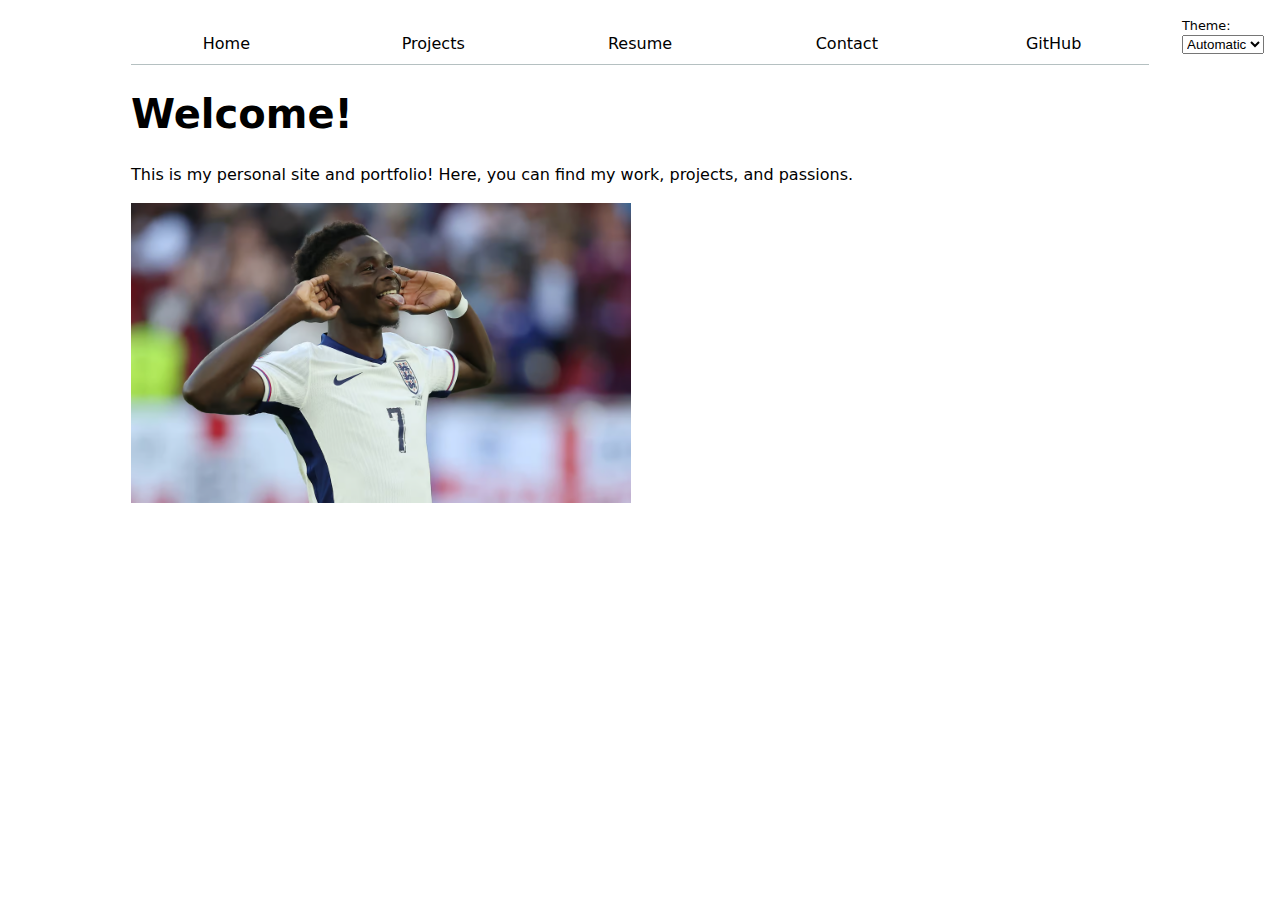
<file: index.html>
<!DOCTYPE html>
<html lang="en">
<head>
    <meta charset="UTF-8">
    <meta name="viewport" content="width=device-width, initial-scale=1.0">
    <title>Lucas Sherles: Personal Site and Portfolio</title>
    <link rel="stylesheet" href="style.css">
    <script type="module" src="global.js"></script>
</head>

<body>
    <h1>
        Welcome!
    </h1>
<p>
    This is my personal site and portfolio! Here, you can find my work, projects, and passions. 
</p>
<img src="images/saka.avif" alt="Bukayo Saka, English right-winger for Arsenal and widely considered one of the best in world" width: "300px" height="300px">
</body>
</html>
</file>
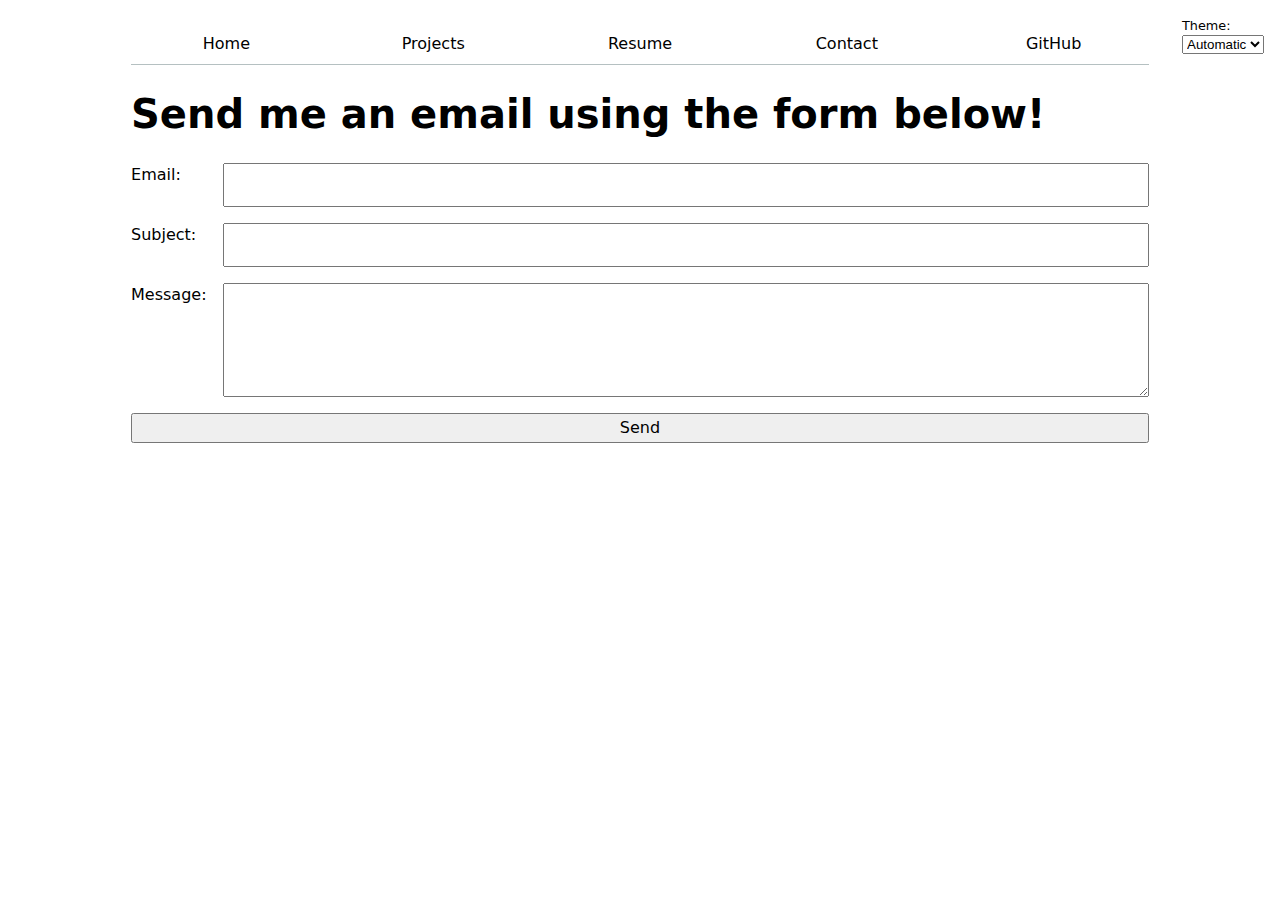
<file: contact/index.html>
<!DOCTYPE html>
<html lang="en">
<head>
    <meta charset="UTF-8">
    <meta name="viewport" content="width=device-width, initial-scale=1.0">
    <title>Contact Information</title>
    <link rel="stylesheet" href="../style.css">
    <script type="module" src="../global.js"></script>
</head>
<body>
    <h1>
        Send me an email using the form below!
    </h1>
    <form action="mailto:lucasherles@gmail.com" method="POST" enctype="text/plain">
        <label>
            Email:<input name="email" type="email" required>
        </label>
        <label>
            Subject:<input name="subject" required>
        </label>        
        <label>
            Message:<textarea name="body" rows="4" required></textarea>
        </label>

        <button>Send</button></form>
</body>
</html>
</file>
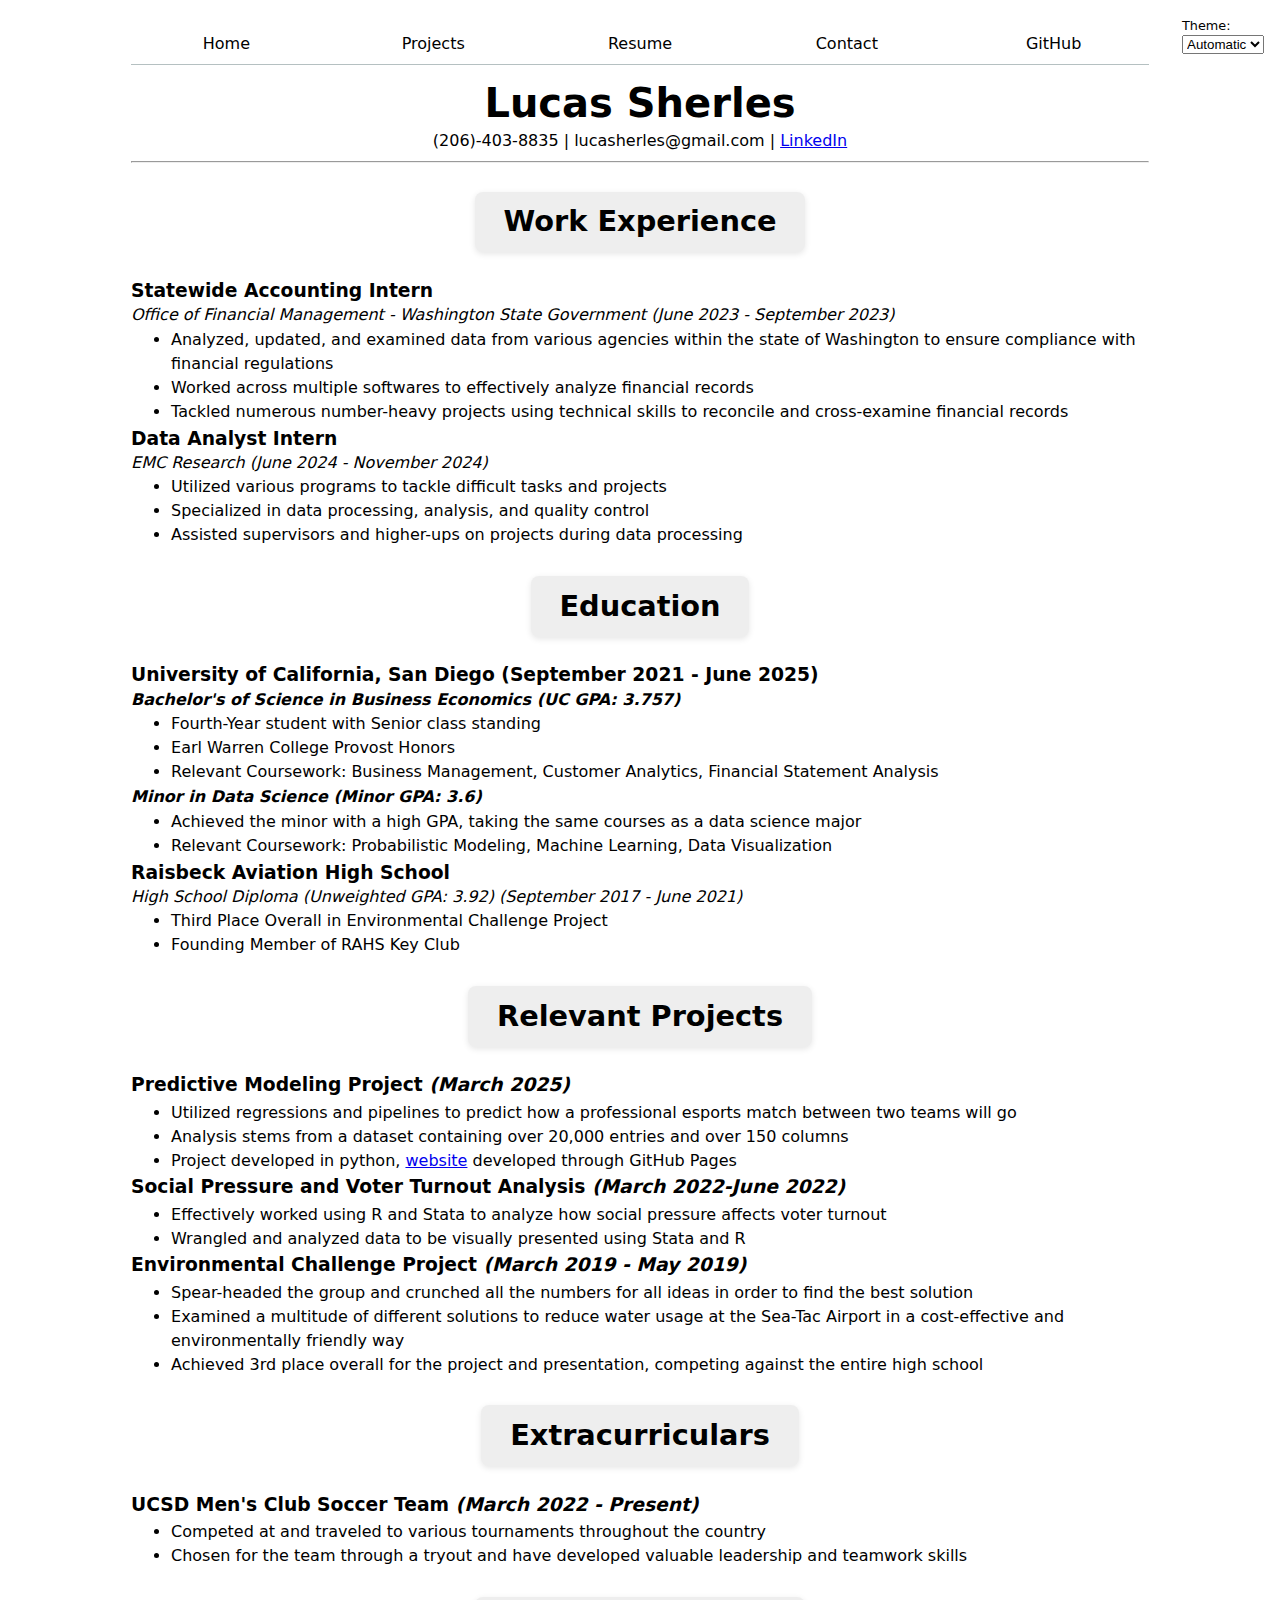
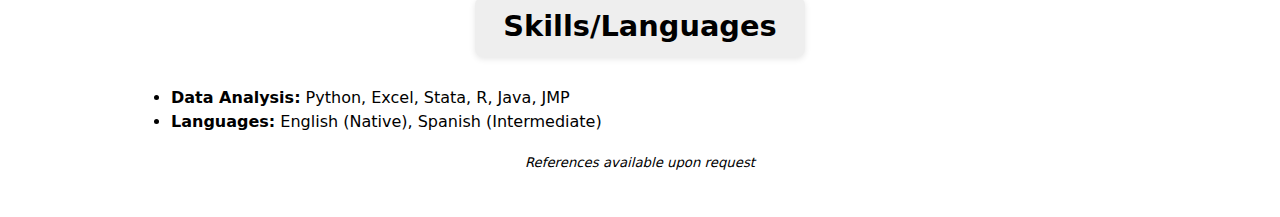
<file: resume/index.html>
<!DOCTYPE html>
<html lang="en">
<head>
    <meta charset="UTF-8">
    <meta name="viewport" content="width=device-width, initial-scale=1.0">
    <title>My Resume</title>
    <link rel="stylesheet" href="../style.css">
    <script type="module" src="../global.js"></script>
</head>

<style>

h1 {
  text-align: center;
  margin:0.1em;
  padding:0;
}

h2 {
  display: flex;
  justify-content: center;
  align-items: center;
  text-align: center;
  margin: 1em auto;
  padding: 0.5em 1em;
  background-color: var(--h2-bg);
  color: var(--h2-text);
  border-radius: 8px;
  font-size: 1.8em;
  width: fit-content;
  box-shadow: var(--h2-shadow, 0 2px 6px rgba(0, 0, 0, 0.1));
}



h3 {
  text-align: left;
  margin: 0.25em 0;

}
h4 {
  text-align: left;
  margin:0.25em 0;
  font-weight: normal;
  font-style: italic;
}
h5 {
  text-align: center;
  margin:1;
  font-weight: normal;
}
p {
  text-align: center;
  margin:0.25em;
}
ul {
    margin:0;
}

</style>

<body>
   
    <h1>Lucas Sherles</h1>
    <section>
        <p>(206)-403-8835 | lucasherles@gmail.com | <a href='www.linkedin.com/in/lucas-sherles-2b2a1925b'>LinkedIn</a></p>
    </section>
    <hr>
    
    <section>
        <h2>Work Experience</h2>
        <h3>Statewide Accounting Intern</h3>
        <h4><i>Office of Financial Management - Washington State Government	(June 2023 - September 2023)</i></h4>
        <ul>
            <li>Analyzed, updated, and examined data from various agencies within the state of Washington to ensure compliance with financial regulations</li>
            <li>Worked across multiple softwares to effectively analyze financial records</li>
            <li>Tackled numerous number-heavy projects using technical skills to reconcile and cross-examine financial records</li>
        </ul>
        <h3>Data Analyst Intern</h3>
        <h4><i>EMC Research 	(June 2024 - November 2024)</i></h4>
        <ul>
            <li>Utilized various programs to tackle difficult tasks and projects</li>
            <li>Specialized in data processing, analysis, and quality control</li>
            <li>Assisted supervisors and higher-ups on projects during data processing</li>
        </ul>
    </section>

    <section>
        <h2>Education</h2>
        <h3>University of California, San Diego 	(September 2021 - June 2025)</h3>
        <h4><b>Bachelor's of Science in Business Economics (UC GPA: 3.757)</b></h4>
        <ul>
            <li>Fourth-Year student with Senior class standing</li>
            <li>Earl Warren College Provost Honors</li>
            <li>Relevant Coursework: Business Management, Customer Analytics, Financial Statement Analysis</li>
        </ul>
        <h4><b>Minor in Data Science (Minor GPA: 3.6)</b></h4>
        <ul>
            <li>Achieved the minor with a high GPA, taking the same courses as a data science major</li>
            <li>Relevant Coursework: Probabilistic Modeling, Machine Learning, Data Visualization</li>
        </ul>
        <h3>Raisbeck Aviation High School</h3>
        <h4><i>High School Diploma (Unweighted GPA: 3.92) (September 2017 - June 2021)</i></h4>
        <ul>
            <li>Third Place Overall in Environmental Challenge Project</li>
            <li>Founding Member of RAHS Key Club</li>
        </ul>
    </section>

    <section>
        <h2>Relevant Projects</h2>
        <h3>Predictive Modeling Project <i>(March 2025)</i></h3>
        <ul>
            <li>Utilized regressions and pipelines to predict how a professional esports match between two teams will go</li>
            <li>Analysis stems from a dataset containing over 20,000 entries and over 150 columns</li>
            <li>Project developed in python, <a href="https://lsherles.github.io/An-LoL-Analysis/">website</a> developed through GitHub Pages</li>
        </ul>
        
        <h3>Social Pressure and Voter Turnout Analysis <i>(March 2022-June 2022)</i></h3>
        <ul>
            <li>Effectively worked using R and Stata to analyze how social pressure affects voter turnout</li>
            <li>Wrangled and analyzed data to be visually presented using Stata and R</li>
        </ul>
        <h3>Environmental Challenge Project <i>(March 2019 - May 2019)</i></h3>
        <ul>
            <li>Spear-headed the group and crunched all the numbers for all ideas in order to find the best solution</li>
            <li>Examined a multitude of different solutions to reduce water usage at the Sea-Tac Airport in a cost-effective and environmentally friendly way</li>
            <li>Achieved 3rd place overall for the project and presentation, competing against the entire high school</li>
        </ul>
    </section>

    <section>
        <h2>Extracurriculars</h2>
        <h3>UCSD Men's Club Soccer Team <i>(March 2022 - Present)</i></h3>
        <ul>
            <li>Competed at and traveled to various tournaments throughout the country</li>
            <li>Chosen for the team through a tryout and have developed valuable leadership and teamwork skills</li>
        </ul>
    </section>

    <section>
        <h2>Skills/Languages</h2>
        <ul>
            <li><b>Data Analysis:</b> Python, Excel, Stata, R, Java, JMP
            <br>
            <li><b>Languages:</b> English (Native), Spanish (Intermediate)
        <ul>
    </section>
    <h5><i>References available upon request</i></h5>
</body>
</html>
</file>
<file: style.css>
body {
    font: 100%/1.5 system-ui;
    max-width: 100ch;
    padding: 1em;
    margin-inline: auto;

  }
nav {
    display: flex;
    gap: 1em;
    margin-bottom: 1em;
    border-bottom-width: 1px;
    border-bottom-style: solid;
    border-bottom-color: oklch(80% 3% 200);
  }
  
  nav a {
    flex: 1;
    text-align: center;
    padding: 0.5em;
    text-decoration: none;
    color: inherit;
    border-radius: 4px;
    --border-color: oklch(50% 10% 200 / 40%);
    border-bottom-color: var(--border-color);
    

  }
  
  nav a.current {
    border-bottom-color: oklch(80% 3% 200);
    border-bottom-style: solid;
    border-bottom-width: 0.4em;
    padding-bottom: 0.1em;
    font-weight: bold;
  }

  nav a:hover{
    background-color: color-mix(in oklch, var(--color-accent), canvas 50%);
    border-bottom: 0.4em solid var(--color-accent);
  }
:root{
  --color-accent: oklch(95% 0.04 250);
  accent-color: var(--color-accent);
  color-scheme: light dark;
  background-color: canvas;
  color: canvastext;
  --h2-bg: oklch(95% 0 250);
  --h2-text: black;
}
 
@media (prefers-color-scheme: dark) {
  :root {
    --h2-bg: oklch(35% 0.05 250);
    --h2-text: white;
    --h2-shadow: 0 2px 6px rgba(0, 0, 0, 0.6);
  }
}

  
form {
  display: grid;
  grid-template-columns: auto 1fr;
  gap: 1em;
}


label {
  display: grid;
  grid-template-columns: subgrid;
  grid-column: 1 / -1;

}
input,
textarea {
  font: inherit;
  padding: 0.5em;
  box-sizing: border-box;
  width: 100%;
}

button {
  grid-column: 1 / -1;
  font: inherit;
  cursor: pointer;
}

.projects{
  display: grid;
  grid-template-columns: repeat(auto-fill, minmax(15em, 1fr));
  gap: 1em;
}
.projects article {
  display: grid;
  grid-template-rows: subgrid;
  grid-row: span 3;
}
.projects h2 {
  margin: 0;
}

h1{
  font-size: 250%;
}
h1, h2, h3, h4, h5, h6 {
  line-height: 1.1;
  text-wrap: balance;
}

label.color-scheme {
  position: absolute;
  top: 1rem;
  right: 1rem;
  font-size: 80%;
  font-family: inherit;
}
</file>
